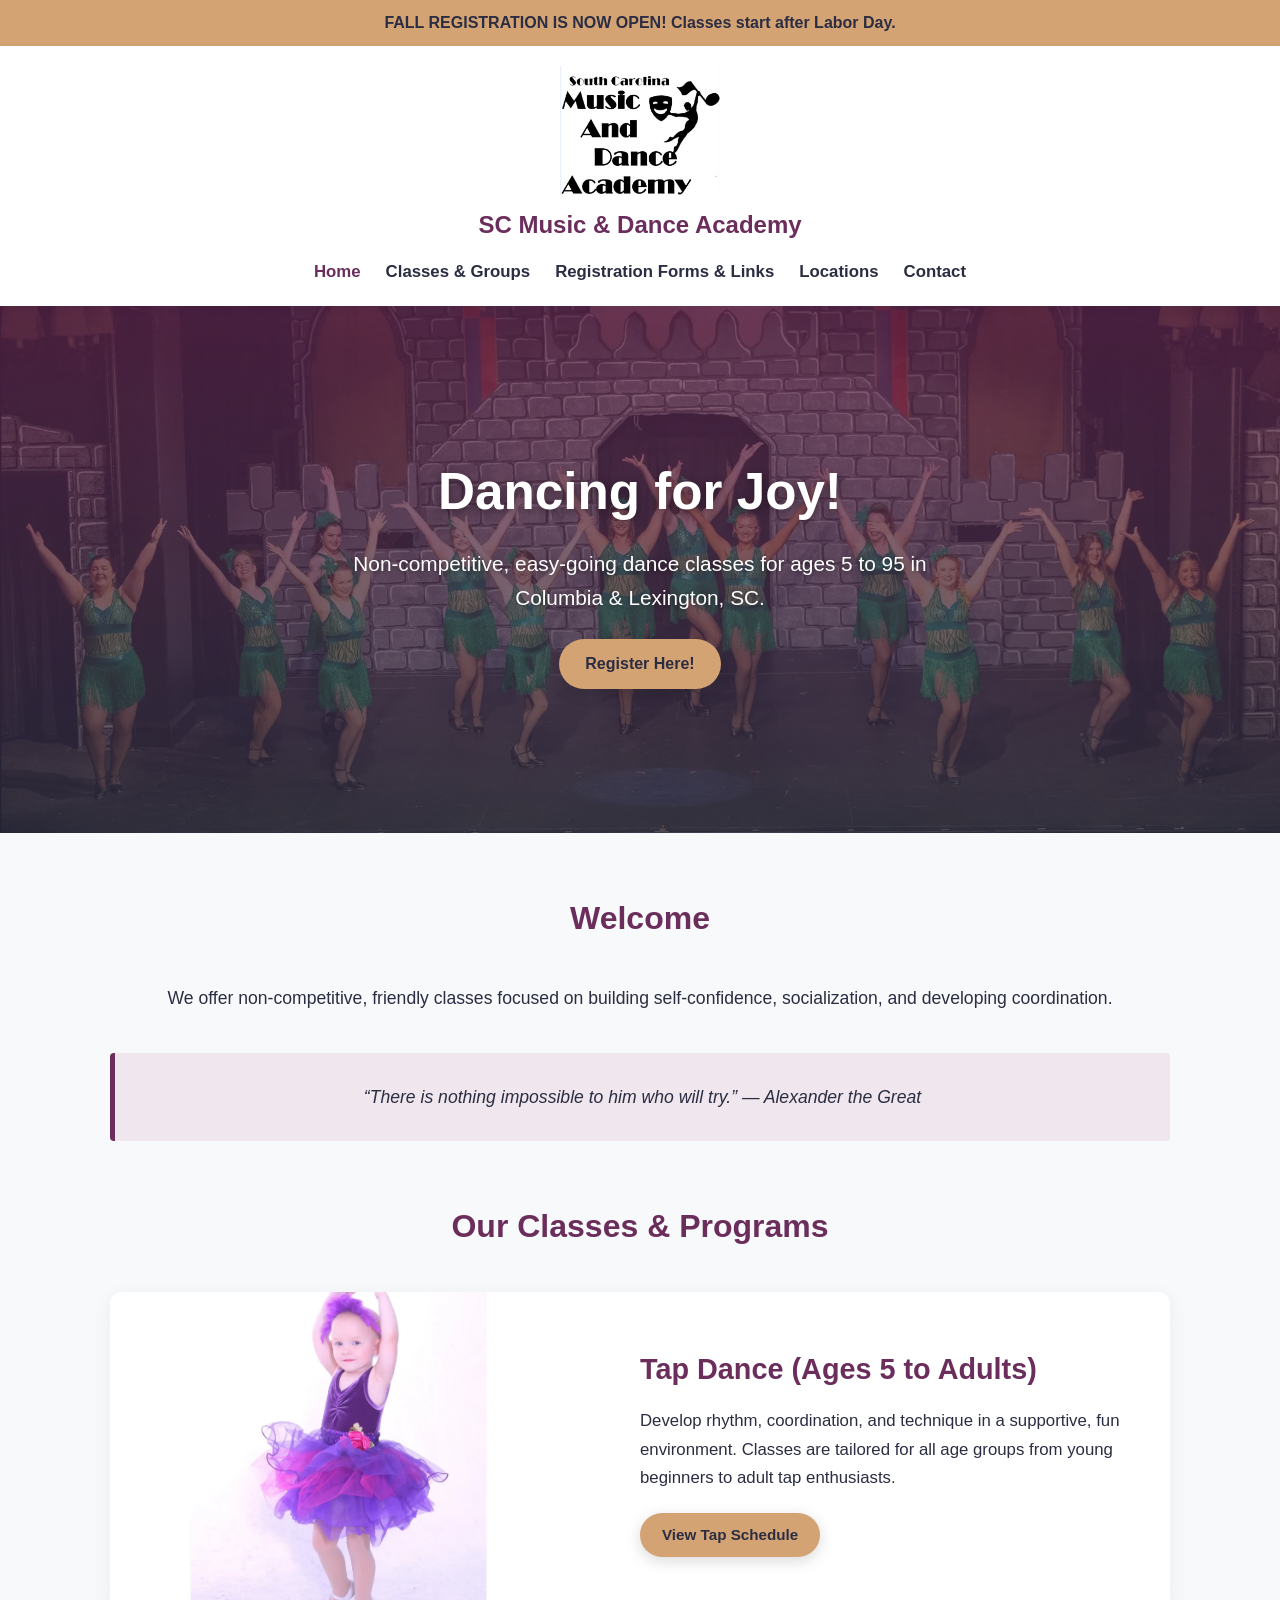
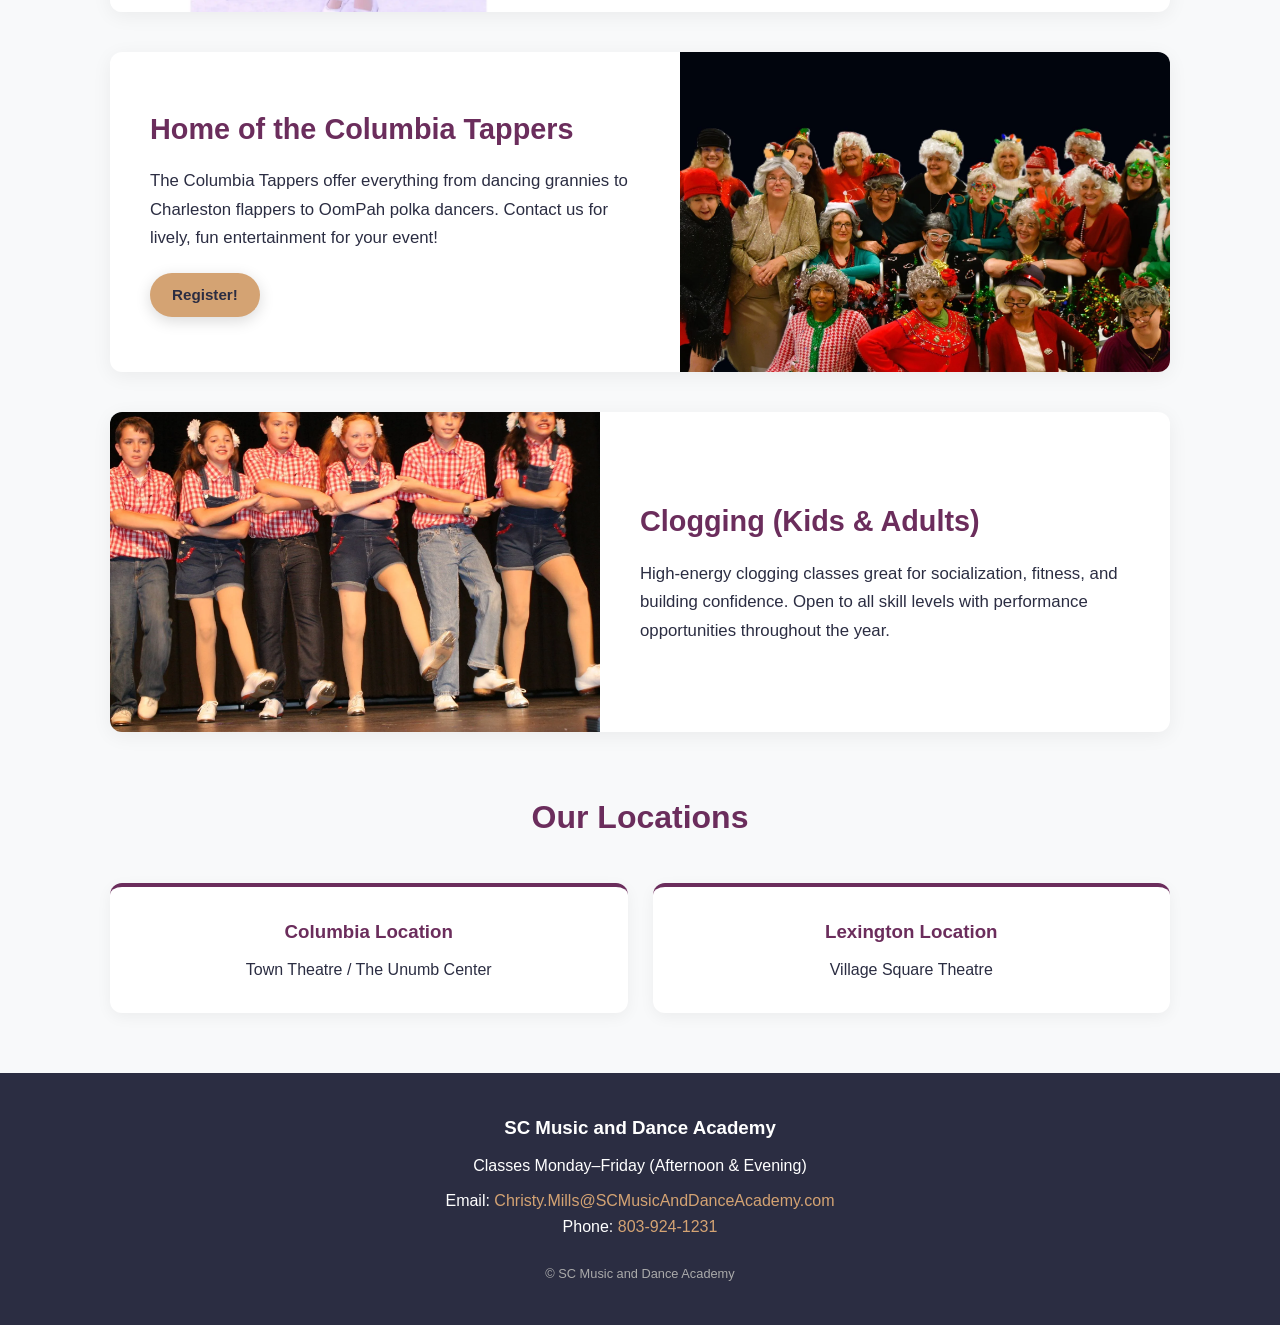
<file: index.html>
<!DOCTYPE html>
<html lang="en">
<head>
  <meta charset="UTF-8">
  <meta name="viewport" content="width=device-width, initial-scale=1.0">
  <title>SC Music and Dance Academy</title>
  <link rel="stylesheet" href="style.css">
</head>
<body>

  <!-- Top Announcement Banner -->
  <div id="announcement" class="banner">Loading announcement...</div>

  <!-- Centered Header -->
  <header>
    <a href="#" class="logo-link">
      <img id="header_logo" class="logo-img" src="" alt="SC Music & Dance Academy Logo" style="display: none;">
      <span id="header_text" class="logo-text"></span>
    </a>
    <nav>
      <a href="index.html" class="active">Home</a>
      <a href="index.html#classes">Classes & Groups</a>
      <a href="forms.html">Registration Forms & Links</a>
      <a href="index.html#locations">Locations</a>
      <a href="index.html#contact">Contact</a>
    </nav>
  </header>

  <!-- Full-Width Hero Section -->
  <section class="hero">
    <div class="hero-bg">
      <img id="hero_img" src="" alt="SC Music and Dance Academy Studio Photo">
      <div class="hero-overlay"></div>
    </div>
    
    <div class="hero-content">
      <h1 id="hero_title">SC Music & Dance Academy</h1>
      <p id="hero_subtitle">Loading studio information...</p>
      <a id="hero_btn" href="#contact" class="btn">Register / Inquire Now</a>
    </div>
  </section>

  <!-- About Section -->
  <div class="container" id="about">
    <h2 class="section-title" id="about_title">Welcome to Our Academy</h2>
    <div id="about_text" style="text-align: center; font-size: 1.1rem;"></div>
    <div class="quote-box" id="quote"></div>
  </div>

  <!-- Alternating Feature Cards Section -->
  <div class="container" id="classes">
    <h2 class="section-title">Our Classes & Programs</h2>
    <div class="feature-cards-container" id="feature_cards_container">
      <!-- Rendered dynamically from content.json -->
    </div>
  </div>

  <!-- Studio Locations (Dynamic Container) -->
  <div class="container" id="locations">
    <h2 class="section-title">Our Locations</h2>
    <div class="grid" id="locations_container">
      <!-- Rendered dynamically from content.json -->
    </div>
  </div>

  <!-- Footer / Contact Information -->
  <footer id="contact">
    <h3>SC Music and Dance Academy</h3>
    <p style="margin: 10px 0;">Classes Monday–Friday (Afternoon & Evening)</p>
    <p>Email: <a id="email_link" href="">Loading...</a></p>
    <p>Phone: <a id="phone_link" href="">Loading...</a></p>
    <p style="margin-top: 25px; font-size: 0.8rem; color: #aaa;">&copy; SC Music and Dance Academy</p>
  </footer>

  <!-- Script to load content dynamically & clean image paths -->
  <script>
    function cleanImagePath(path) {
      if (!path) return '';
      let cleanPath = path.trim();
      if (cleanPath.startsWith('/')) {
        cleanPath = cleanPath.substring(1);
      }
      return cleanPath;
    }

    fetch('./content.json')
      .then(res => res.json())
      .then(data => {
        // 1. Dynamic Header Logo & Title
        const logoImg = document.getElementById('header_logo');
        const logoText = document.getElementById('header_text');

        if (data.header_logo) {
          logoImg.src = cleanImagePath(data.header_logo);
          logoImg.style.display = 'block';
        } else {
          logoImg.style.display = 'none';
        }

        if (data.header_title) {
          logoText.innerText = data.header_title;
          logoText.style.display = 'block';
        } else {
          logoText.style.display = 'none';
        }

        // 2. Hero Elements
        if (data.hero_image) {
          document.getElementById('hero_img').src = cleanImagePath(data.hero_image);
        }
        document.getElementById('announcement').innerText = data.announcement || '';
        document.getElementById('hero_title').innerText = data.hero_title || '';
        document.getElementById('hero_subtitle').innerText = data.hero_subtitle || '';
        
        // Dynamic Hero Button
        const heroBtn = document.getElementById('hero_btn');
        if (data.hero_button_text) {
          heroBtn.innerText = data.hero_button_text;
        }
        if (data.hero_button_url) {
          heroBtn.href = data.hero_button_url;
        }

        // 3. About & Quote
        if (data.about_title) {
          document.getElementById('about_title').innerText = data.about_title;
        }
        document.getElementById('about_text').innerHTML = data.about_text || '';
        document.getElementById('quote').innerText = data.quote || '';

        // 4. Render Alternating Feature Cards
        if (data.feature_cards && Array.isArray(data.feature_cards)) {
          const cardsContainer = document.getElementById('feature_cards_container');
          cardsContainer.innerHTML = data.feature_cards.map(card => `
            <div class="feature-card">
              <div class="feature-card-image">
                <img src="${cleanImagePath(card.image)}" alt="${card.title}">
              </div>
              <div class="feature-card-content">
                <h3>${card.title}</h3>
                <div>${card.text || ''}</div>
                ${card.button_text ? `<a href="${card.button_url || '#contact'}" class="btn card-btn">${card.button_text}</a>` : ''}
              </div>
            </div>
          `).join('');
        }

        // 5. Render Studio Locations
        if (data.locations && Array.isArray(data.locations)) {
          const locationsContainer = document.getElementById('locations_container');
          locationsContainer.innerHTML = data.locations.map(loc => `
            <div class="location-card">
              <h3>${loc.title}</h3>
              <p>${loc.address || ''}</p>
              ${loc.map_url ? `<p style="margin-top: 15px;"><a href="${loc.map_url}" target="_blank" rel="noopener" class="btn card-btn" style="font-size:0.85rem; padding:8px 16px;">View on Map</a></p>` : ''}
            </div>
          `).join('');
        }

        // 6. Contact Links
        if (data.email) {
          const emailLink = document.getElementById('email_link');
          emailLink.innerText = data.email;
          emailLink.href = 'mailto:' + data.email;
        }

        if (data.phone) {
          const phoneLink = document.getElementById('phone_link');
          phoneLink.innerText = data.phone;
          phoneLink.href = 'tel:' + data.phone.replace(/[^0-9]/g, '');
        }
      })
      .catch(err => console.error("Error loading content.json:", err));
  </script>

</body>
</html>
</file>
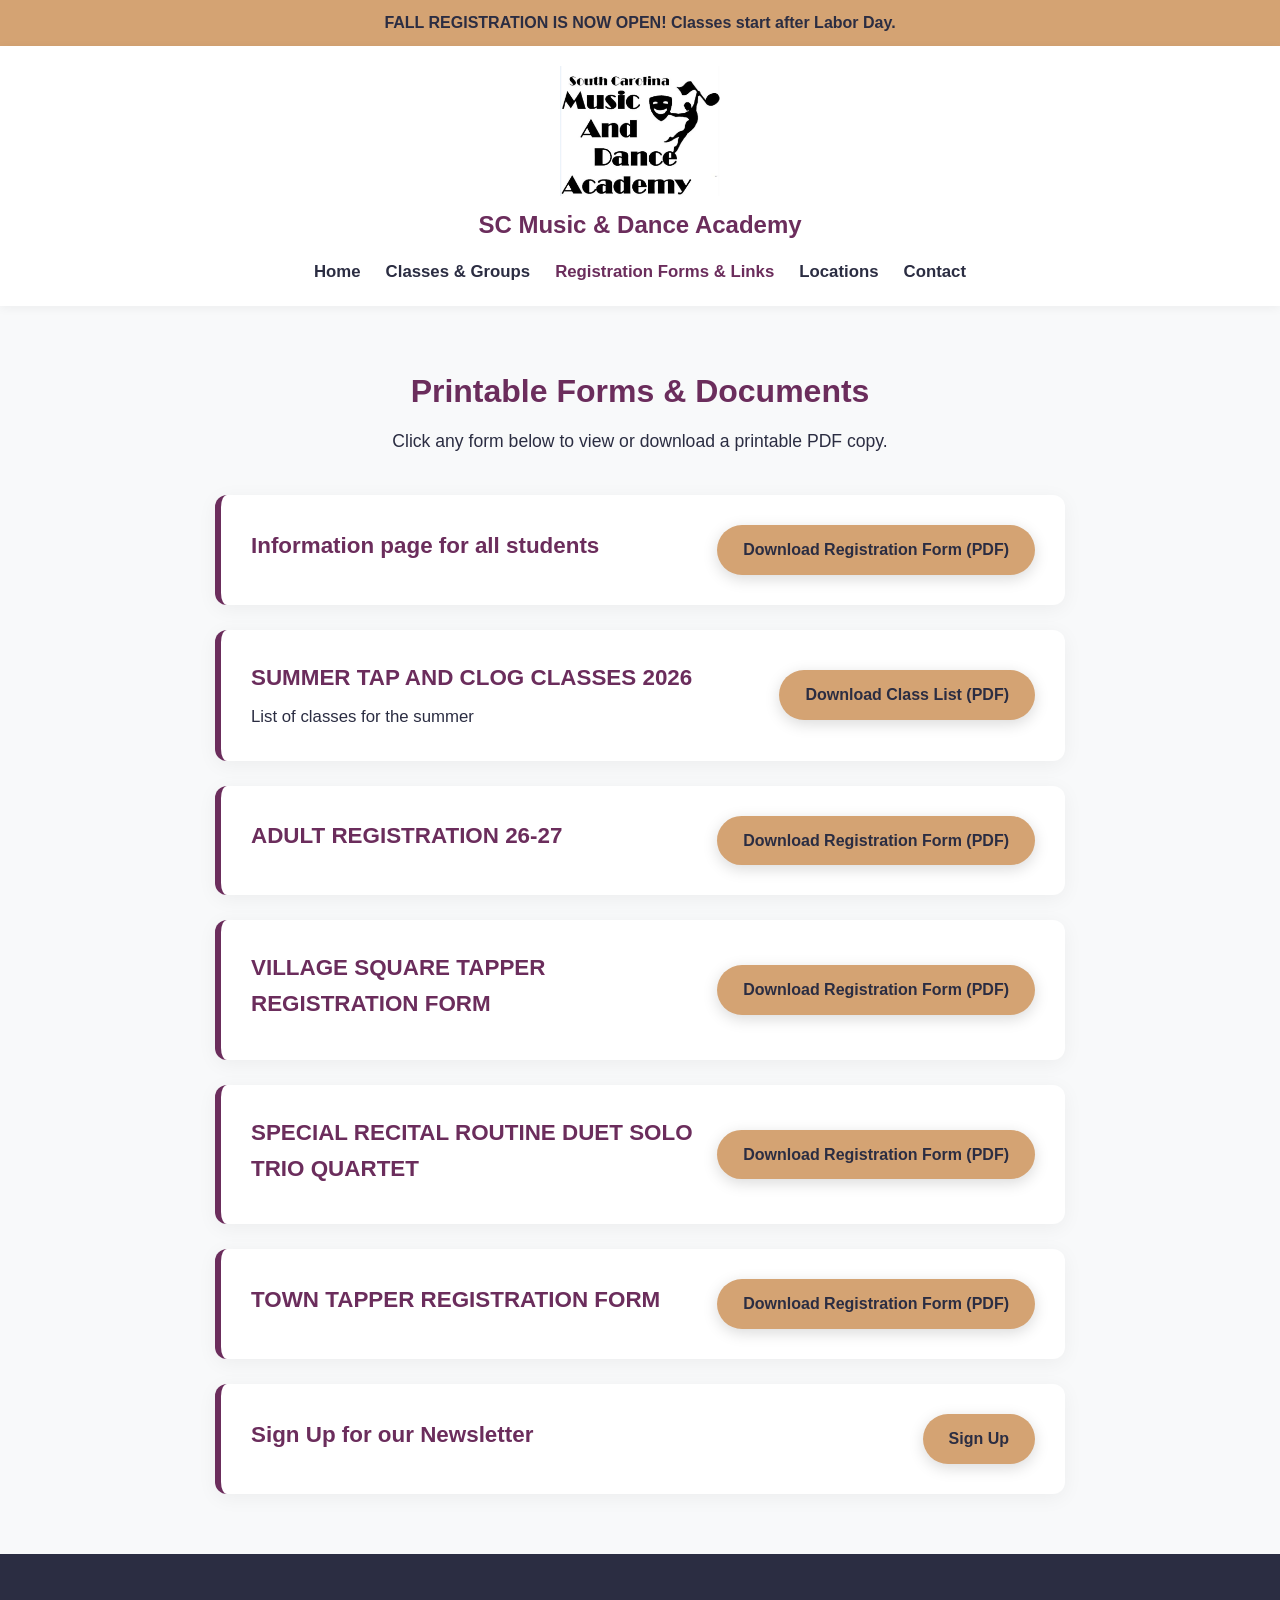
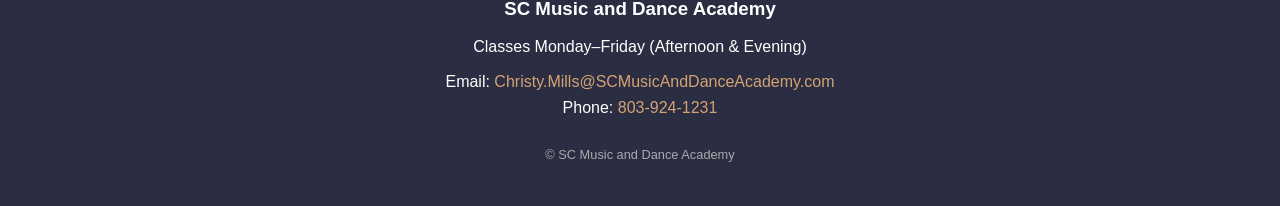
<file: forms.html>
<!DOCTYPE html>
<html lang="en">
<head>
  <meta charset="UTF-8">
  <meta name="viewport" content="width=device-width, initial-scale=1.0">
  <title>Registration Forms & Links - SC Music and Dance Academy</title>
  <link rel="stylesheet" href="style.css">
</head>
<body>

  <!-- Top Announcement Banner -->
  <div id="announcement" class="banner">Loading announcement...</div>

  <!-- Centered Header -->
  <header>
    <a href="index.html" class="logo-link">
      <img id="header_logo" class="logo-img" src="" alt="SC Music & Dance Academy Logo" style="display: none;">
      <span id="header_text" class="logo-text"></span>
    </a>
    <nav>
      <a href="index.html">Home</a>
      <a href="index.html#classes">Classes & Groups</a>
      <a href="forms.html" class="active">Registration Forms & Links</a>
      <a href="index.html#locations">Locations</a>
      <a href="index.html#contact">Contact</a>
    </nav>
  </header>

  <!-- Page Title Banner -->
  <div class="container">
    <h1 id="forms_page_title" class="section-title" style="margin-bottom: 10px;">Registration Forms & Links</h1>
    <p id="forms_page_subtitle" style="text-align: center; font-size: 1.1rem; margin-bottom: 40px;">
      Click any form below to view or download a printable PDF copy.
    </p>

    <!-- Dynamic Forms List Container -->
    <div class="forms-container" id="forms_container">
      <p style="text-align: center;">Loading forms...</p>
    </div>
  </div>

  <!-- Footer / Contact Information -->
  <footer id="contact">
    <h3>SC Music and Dance Academy</h3>
    <p style="margin: 10px 0;">Classes Monday–Friday (Afternoon & Evening)</p>
    <p>Email: <a id="email_link" href="">Loading...</a></p>
    <p>Phone: <a id="phone_link" href="">Loading...</a></p>
    <p style="margin-top: 25px; font-size: 0.8rem; color: #aaa;">&copy; SC Music and Dance Academy</p>
  </footer>

  <!-- Script to load content dynamically -->
  <script>
    function cleanImagePath(path) {
      if (!path) return '';
      let cleanPath = path.trim();
      if (cleanPath.startsWith('/')) {
        cleanPath = cleanPath.substring(1);
      }
      return cleanPath;
    }

    // 1. Fetch Header & Contact Info from content.json
    fetch('./content.json')
      .then(res => res.json())
      .then(data => {
        const logoImg = document.getElementById('header_logo');
        const logoText = document.getElementById('header_text');

        if (data.header_logo) {
          logoImg.src = cleanImagePath(data.header_logo);
          logoImg.style.display = 'block';
        }
        if (data.header_title) {
          logoText.innerText = data.header_title;
          logoText.style.display = 'block';
        }

        document.getElementById('announcement').innerText = data.announcement || '';

        if (data.email) {
          const emailLink = document.getElementById('email_link');
          emailLink.innerText = data.email;
          emailLink.href = 'mailto:' + data.email;
        }

        if (data.phone) {
          const phoneLink = document.getElementById('phone_link');
          phoneLink.innerText = data.phone;
          phoneLink.href = 'tel:' + data.phone.replace(/[^0-9]/g, '');
        }
      });

    // 2. Fetch Forms Data from forms.json
    fetch('./forms.json')
      .then(res => res.json())
      .then(data => {
        if (data.page_title) {
          document.getElementById('forms_page_title').innerText = data.page_title;
        }
        if (data.page_subtitle) {
          document.getElementById('forms_page_subtitle').innerText = data.page_subtitle;
        }

        const formsContainer = document.getElementById('forms_container');
        
        if (data.forms && Array.isArray(data.forms) && data.forms.length > 0) {
          formsContainer.innerHTML = data.forms.map(form => `
            <div class="form-card">
              <div class="form-card-info">
                <h3>${form.title}</h3>
                ${form.description ? `<p>${form.description}</p>` : ''}
              </div>
              <div class="form-card-action">
                <a href="${form.url || '#'}" target="_blank" rel="noopener" class="btn">
                  ${form.button_text || 'Download PDF'}
                </a>
              </div>
            </div>
          `).join('');
        } else {
          formsContainer.innerHTML = '<p style="text-align: center;">No forms currently posted.</p>';
        }
      })
      .catch(err => console.error("Error loading forms.json:", err));
  </script>
</body>
</html>
</file>
<file: style.css>
:root {
  --primary: #6b2d5c; /* Deep studio purple */
  --accent: #d4a373;  /* Warm gold */
  --dark: #2b2d42;
  --light: #f8f9fa;
  --white: #ffffff;
}

* { 
  box-sizing: border-box; 
  margin: 0; 
  padding: 0; 
}

body { 
  font-family: 'Segoe UI', Tahoma, Geneva, Verdana, sans-serif; 
  color: var(--dark); 
  background: var(--light); 
  line-height: 1.6; 
}

/* Top Announcement Banner */
.banner { 
  background: var(--accent); 
  color: var(--dark); 
  text-align: center; 
  padding: 10px 20px; 
  font-weight: bold; 
}

/* Centered Navigation Header */
header { 
  background: var(--white); 
  display: flex; 
  flex-direction: column;
  align-items: center; 
  justify-content: center;
  padding: 20px 5%; 
  gap: 15px;
  box-shadow: 0 2px 10px rgba(0,0,0,0.05); 
  position: sticky;
  top: 0;
  z-index: 100;
}

/* Centered Header Logo & Branding */
.logo-link { 
  display: flex;
  flex-direction: column;
  align-items: center;
  gap: 10px;
  text-decoration: none; 
}

.logo-img {
  max-height: 130px;
  width: auto;
  display: block;
  object-fit: contain;
}

.logo-text {
  font-size: 1.5rem; 
  font-weight: bold; 
  color: var(--primary); 
  text-align: center;
}

/* Centered Nav Links */
nav {
  display: flex;
  flex-wrap: wrap;
  justify-content: center;
  gap: 25px;
}

nav a { 
  text-decoration: none; 
  color: var(--dark); 
  font-weight: 600; 
  font-size: 1.05rem;
  transition: color 0.2s;
}

nav a:hover, nav a.active { 
  color: var(--primary); 
}

/* Hero Section - Grid Stacking */
.hero { 
  display: grid;
  grid-template-areas: "hero-layer";
  align-items: center;
  justify-items: center;
  width: 100%;
  min-height: 520px;
  position: relative;
  overflow: hidden;
  background: var(--dark);
}

.hero-bg {
  grid-area: hero-layer;
  width: 100%;
  height: 100%;
  position: relative;
}

.hero-bg img {
  width: 100%;
  height: 100%;
  object-fit: cover;
  display: block;
}

.hero-overlay {
  position: absolute;
  top: 0;
  left: 0;
  width: 100%;
  height: 100%;
  background: linear-gradient(rgba(107, 45, 92, 0.65), rgba(43, 45, 66, 0.8));
}

.hero-content {
  grid-area: hero-layer;
  z-index: 2;
  text-align: center;
  color: var(--white); 
  padding: 80px 20px;
  max-width: 850px;
}

.hero h1 { 
  font-size: 3.2rem; 
  margin-bottom: 15px; 
  text-shadow: 0 2px 10px rgba(0,0,0,0.4);
}

.hero p { 
  font-size: 1.3rem; 
  max-width: 650px; 
  margin: 0 auto 25px; 
  text-shadow: 0 1px 5px rgba(0,0,0,0.4);
}

/* Buttons */
.btn { 
  display: inline-block; 
  background: var(--accent); 
  color: var(--dark); 
  padding: 12px 26px; 
  border-radius: 25px; 
  text-decoration: none; 
  font-weight: bold; 
  font-size: 1rem;
  transition: background 0.2s, transform 0.2s; 
  box-shadow: 0 4px 15px rgba(0,0,0,0.15);
}

.btn:hover { 
  background: var(--white); 
  transform: translateY(-2px);
}

/* Content Containers */
.container { 
  max-width: 1100px; 
  margin: 60px auto; 
  padding: 0 20px; 
}

.section-title { 
  text-align: center; 
  color: var(--primary); 
  margin-bottom: 40px; 
  font-size: 2rem; 
}

/* Alternating Feature Cards Layout */
.feature-cards-container {
  display: flex;
  flex-direction: column;
  gap: 40px;
}

.feature-card {
  display: flex;
  align-items: center;
  background: var(--white);
  border-radius: 12px;
  overflow: hidden;
  box-shadow: 0 4px 20px rgba(0,0,0,0.06);
}

.feature-card:nth-child(even) {
  flex-direction: row-reverse;
}

.feature-card-image {
  flex: 1;
  min-width: 40%;
  max-width: 50%;
  height: 320px;
  background: #eee;
}

.feature-card-image img {
  width: 100%;
  height: 100%;
  object-fit: cover;
  display: block;
}

.feature-card-content {
  flex: 1;
  padding: 40px;
}

.feature-card-content h3 {
  color: var(--primary);
  font-size: 1.8rem;
  margin-bottom: 15px;
}

.feature-card-content div {
  font-size: 1.05rem;
  color: var(--dark);
  line-height: 1.7;
}

.card-btn {
  margin-top: 20px;
  font-size: 0.95rem;
  padding: 10px 22px;
}

/* Forms List Page Styling */
.forms-container {
  display: flex;
  flex-direction: column;
  gap: 25px;
  max-width: 850px;
  margin: 0 auto;
}

.form-card {
  background: var(--white);
  padding: 30px;
  border-radius: 12px;
  box-shadow: 0 4px 20px rgba(0,0,0,0.05);
  border-left: 6px solid var(--primary);
  display: flex;
  justify-content: space-between;
  align-items: center;
  gap: 20px;
}

.form-card-info {
  flex: 1;
}

.form-card-info h3 {
  color: var(--primary);
  font-size: 1.4rem;
  margin-bottom: 8px;
}

.form-card-info p {
  color: var(--dark);
  font-size: 1.05rem;
}

.form-card-action {
  flex-shrink: 0;
}

/* Location Cards Grid */
.grid { 
  display: grid; 
  grid-template-columns: repeat(auto-fit, minmax(280px, 1fr)); 
  gap: 25px; 
}

.location-card { 
  background: var(--white); 
  padding: 30px;
  border-radius: 12px; 
  box-shadow: 0 4px 15px rgba(0,0,0,0.05); 
  text-align: center; 
  border-top: 4px solid var(--primary); 
}

.location-card h3 { 
  color: var(--primary); 
  margin-bottom: 10px; 
}

/* Quote Box */
.quote-box { 
  background: #f0e6ed; 
  padding: 30px; 
  border-left: 5px solid var(--primary); 
  margin: 40px 0; 
  border-radius: 4px; 
  font-style: italic; 
  text-align: center; 
  font-size: 1.1rem; 
}

/* Footer */
footer { 
  background: var(--dark); 
  color: var(--white); 
  text-align: center; 
  padding: 40px 20px; 
  margin-top: 60px; 
}

footer a { 
  color: var(--accent); 
  text-decoration: none; 
}

/* Mobile Responsiveness */
@media (max-width: 768px) {
  /* Ultra-compact sticky header on phones */
  header {
    padding: 8px 12px;
    gap: 6px;
  }

  .logo-link {
    gap: 4px;
  }

  .logo-img {
    max-height: 45px; /* Reduced from 90px so it doesn't block the screen */
  }

  .logo-text {
    font-size: 1.1rem;
  }

  nav {
    gap: 8px 12px;
  }

  nav a {
    font-size: 0.85rem;
  }

  .banner {
    padding: 6px 12px;
    font-size: 0.85rem;
  }

  /* Page content mobile tweaks */
  .hero {
    min-height: 380px;
    padding: 50px 15px;
  }

  .hero h1 {
    font-size: 2rem;
  }

  .hero p {
    font-size: 1rem;
  }

  .feature-card, 
  .feature-card:nth-child(even) {
    flex-direction: column;
  }

  .feature-card-image {
    width: 100%;
    max-width: 100%;
    height: 220px;
  }

  .feature-card-content {
    padding: 20px;
  }

  .form-card {
    flex-direction: column;
    align-items: flex-start;
  }
}
</file>
